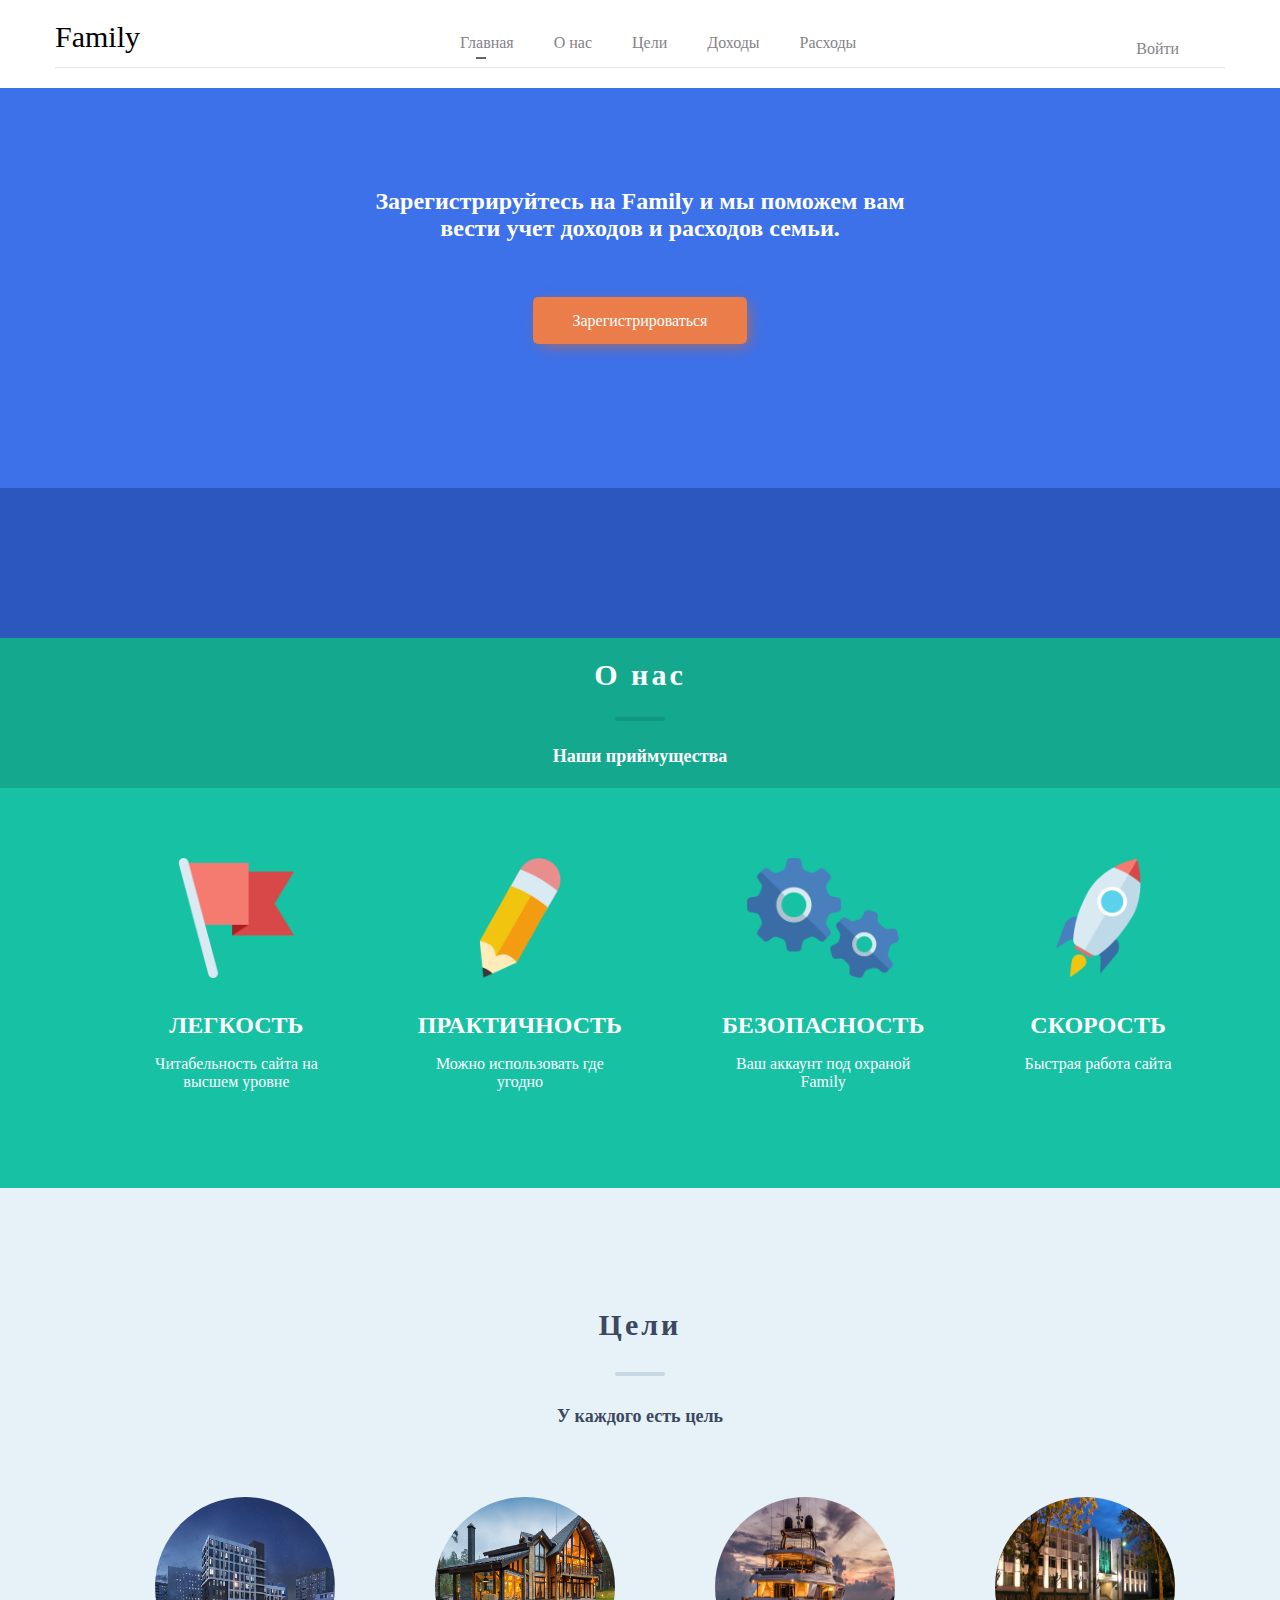
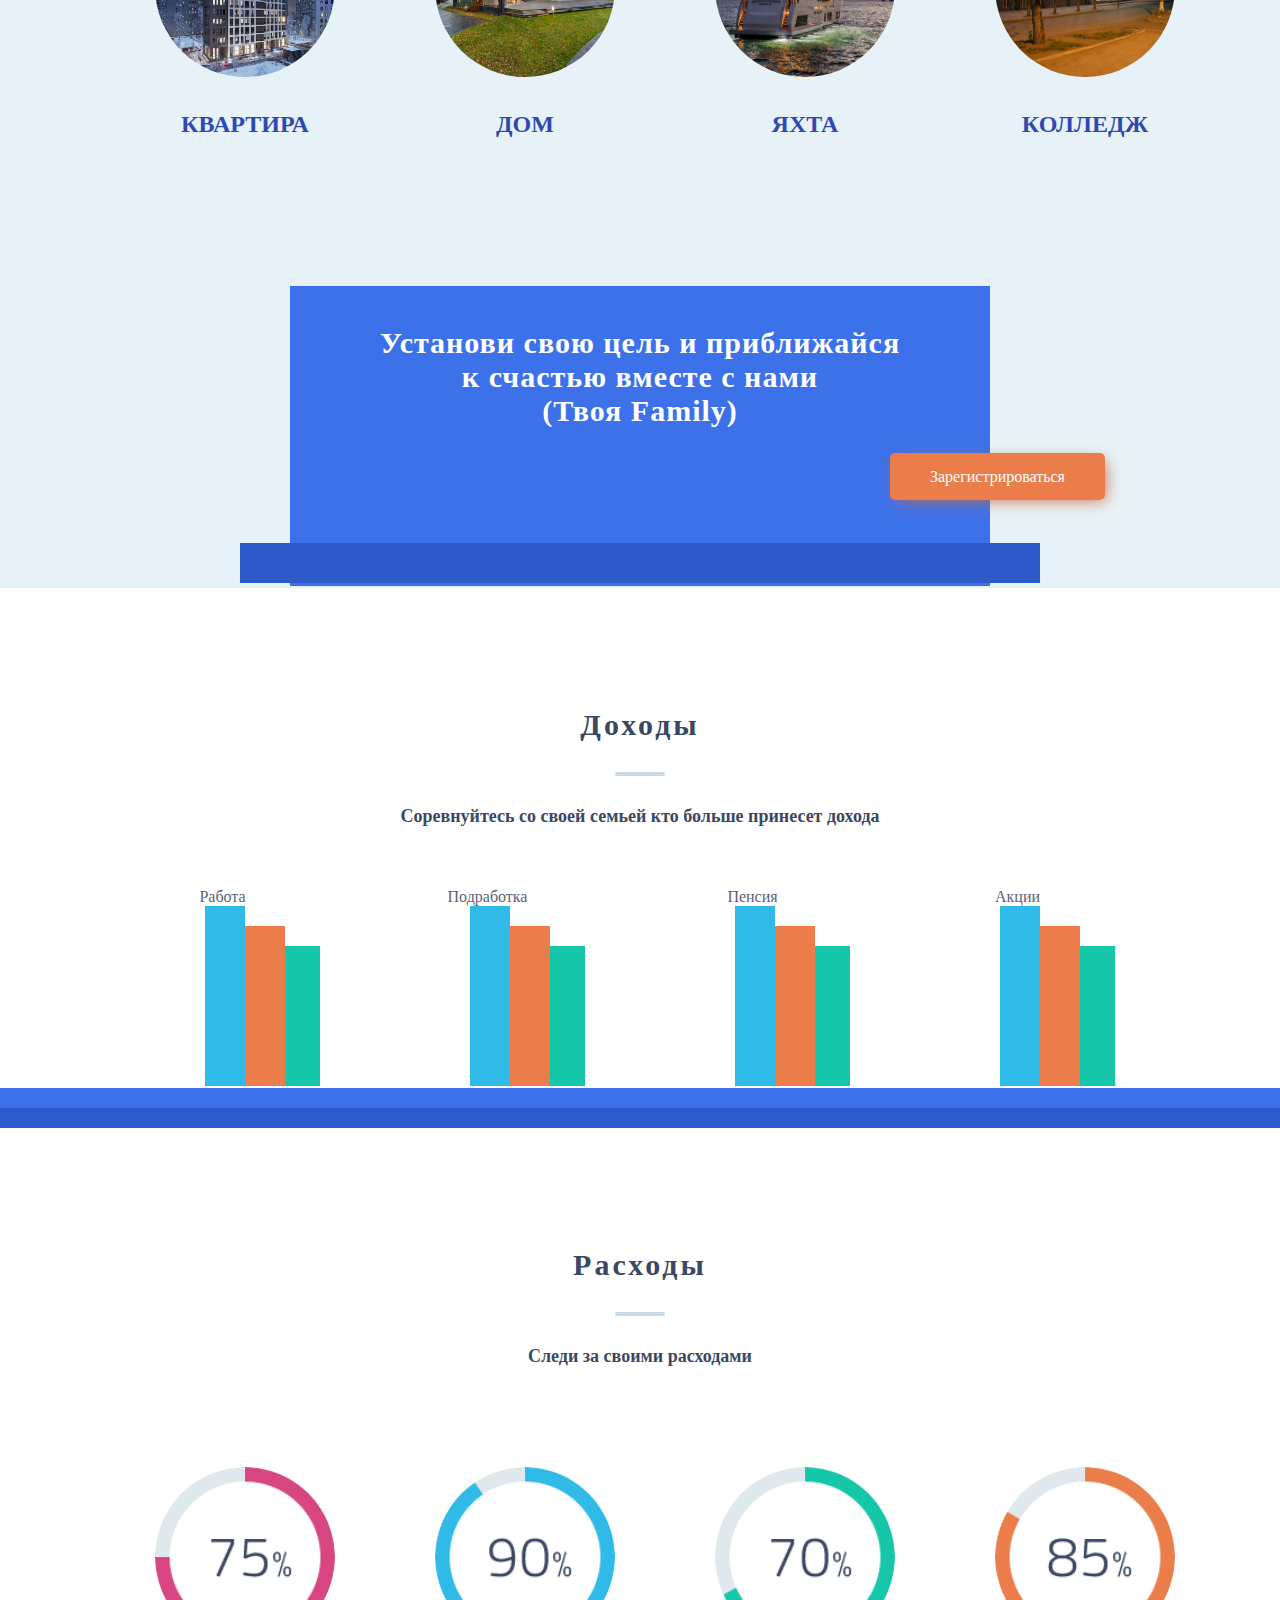
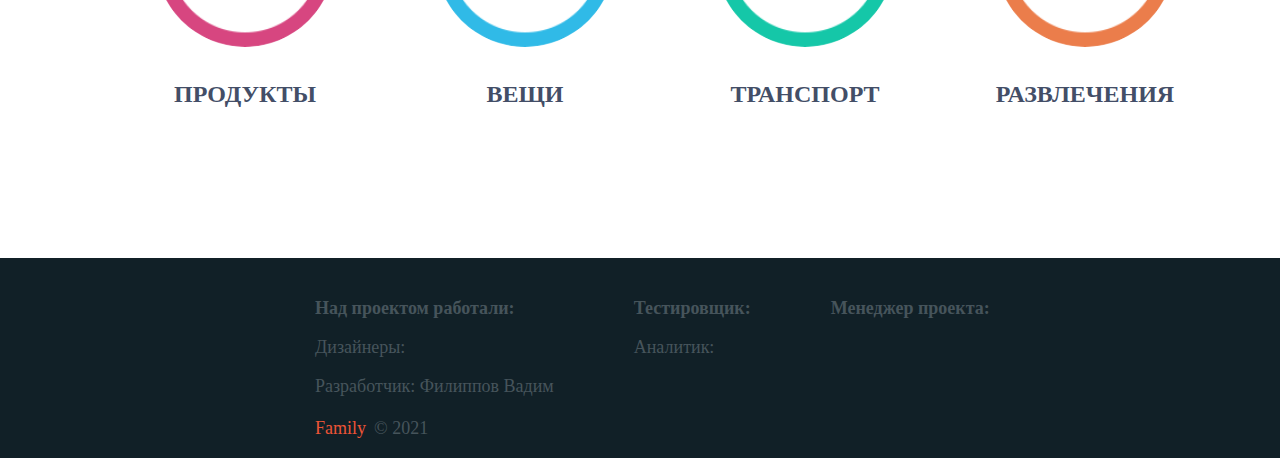
<file: index.html>
<!DOCTYPE html>
<html lang="en">
<head>
	<meta charset="UTF-8">
	<meta name="viewport" content="width=device-width, initial-scale=1.0">
	<link rel="stylesheet" href="css/index.css">
	<title>Family</title>
</head>
<body>
	<header>
		<div class="container">
			<div class="menu">
				<div class="logo">
					 Family
				</div>
				<div class="menu2">
				<div class="item">
					 <a href="#">Главная</a>
					 <div class="palka"></div>
				</div>
				<div class="item">
					 <a href="#onas">О нас</a>
				</div>
				<div class="item">
					 <a href="#chel">Цели</a>
				</div>
				<div class="item">
					 <a href="#doxod">Доходы</a>
				</div>
				<div class="item">
					 <a href="#rashod">Расходы</a>
				</div>
				<div class="item2">
					 <a href="vxod.php">Войти</a>
				</div>
				</div>
			</div>
			<div class="pusto">
				
			</div>
		</div>
	</header>
	<section class="back">
		<div class="container">
			<div class="title_main">
				<div class="title"> 
					<h2>Зарегистрируйтесь на Family и мы поможем вам <br> вести учет доходов и расходов семьи.</h2>
				</div>
				<div class="button">
					<a href="register.php">Зарегистрироваться</a>
				</div>
			</div>
		</div>
	</section>
	<section class="foter_1">
		<div class="container">
			
		</div>
	</section>
	<section id="onas" class="foter_2">
		<div class="container">
		 	<div class="title2">
		 		<div>
		 			<h1>О нас</h1>
		 		</div>
		 		<div class="palka2"></div>
		 		<div class="ymen">
		 			<h2>Наши приймущества</h2>
		 		</div>
		 	</div>
		</div>
	</section>
	<section class="foter_3">
		<div class="container">
			<div class="bloc">
				<div class="item_bloc">
					<img src="img/Shape 21.png">
					<h2>ЛЕГКОСТЬ</h2>
					<p>Читабельность сайта на <br> высшем уровне</p>
				</div>	
				<div class="item_bloc">
					<img src="img/Shape 18.png">
					<h2>ПРАКТИЧНОСТЬ</h2>
					<p>Можно использовать где <br> угодно</p>
				</div>
				<div class="item_bloc">
					<img src="img/Shape 16.png">
					<h2>БЕЗОПАСНОСТЬ</h2>
					<p>Ваш аккаунт под охраной <br> Family</p>
				</div>
				<div class="item_bloc">
					<img src="img/Rocket icon.png">
					<h2>СКОРОСТЬ</h2>
					<p>Быстрая работа сайта</p>
				</div>
			</div>
		</div>
	</section>
	<section id="chel"  class="foter_4">
		<div class="container">
			<div class="title3">
		 		<div>
		 			<h1>Цели</h1>
		 		</div>
		 		<div class="palka3"></div>
		 		<div class="ymenw">
		 			<h2>У каждого есть цель</h2>
		 		</div>
		 	</div>
		 	<div class="bloc">
				<div class="item_blocS">
					<img src="img/a6a25973181a4b6c6f2c4d032247365700.jpeg">
					<h2>КВАРТИРА</h2>
				</div>	
				<div class="item_blocS">
					<img src="img/dom-iz-kleenogo-brusa-vidi-4.jpg">
					<h2>ДОМ</h2>
				</div>
				<div class="item_blocS">
					<img src="img/309df213c52c90948a9fe22676c25b74.jpg">
					<h2>ЯХТА</h2>
				</div>
				<div class="item_blocS">
					<img src="img/515cfba063ef670159da4928d102eae0_h-43156.jpg">
					<h2>КОЛЛЕДЖ</h2>
				</div>
			</div>
			<div class="fot">
				<h3>Установи свою цель и приближайся <br> к счастью вместе с нами<br> (Твоя Family)</h3>
				<div class="button2">
					<a href="register.php">Зарегистрироваться</a>
				</div>
				<div class="blue"></div>
			</div>
		</div>
	</section>
	<section id="doxod" class="foter_5">
		<div class="container">
			<div class="title3">
		 		<div>
		 			<h1>Доходы</h1>
		 		</div>
		 		<div class="palka3"></div>
		 		<div class="ymenw">
		 			<h2>Соревнуйтесь со своей семьей кто больше принесет дохода</h2>
		 		</div>
		 	</div>
			<div class="graf">
				<div class="item_graf">
					<div class="title_graf">
					Работа
					</div>
					<div class="polka2">
					<div class="blue_graf">

					</div>
					<div class="orange_graf">

					</div>
					<div class="gren_graf">

					</div>
					</div>
				</div>
								<div class="item_graf">
					<div class="title_graf">
					Подработка
					</div>
					<div class="polka2">
					<div class="blue_graf">

					</div>
					<div class="orange_graf">

					</div>
					<div class="gren_graf">

					</div>
					</div>
				</div>
								<div class="item_graf">
					<div class="title_graf">
					Пенсия
					</div>
					<div class="polka2">
					<div class="blue_graf">

					</div>
					<div class="orange_graf">

					</div>
					<div class="gren_graf">

					</div>
					</div>
				</div>
				<div class="item_graf">
					<div class="title_graf">
					Акции
					</div>
					<div class="polka2">
					<div class="blue_graf">

					</div>
					<div class="orange_graf">

					</div>
					<div class="gren_graf">

					</div>
					</div>
				</div>
			</div>
		</div>
	</section>
	<section class="blue_fone">
		
	</section>
	<section class="blu_fone">
		
	</section>
	<section id="rashod" class="flex">
		<div class="container">
			<div class="title3">
		 		<div>
		 			<h1>Расходы</h1>
		 		</div>
		 		<div class="palka3"></div>
		 		<div class="ymenw">
		 			<h2>Следи за своими расходами</h2>
		 		</div>
		 	</div>
		 	<div class="bloc2">
				<div class="item_blocS">
					<img src="img/Progress.png">
					<h2>ПРОДУКТЫ</h2>
				</div>	
				<div class="item_blocS">
					<img src="img/Progress2.png">
					<h2>ВЕЩИ</h2>
				</div>
				<div class="item_blocS">
					<img src="img/Progress3.png">
					<h2>ТРАНСПОРТ</h2>
				</div>
				<div class="item_blocS">
					<img src="img/Progress4.png">
					<h2>РАЗВЛЕЧЕНИЯ</h2>
				</div>
			</div>
		</div>
	</section>
	<footer class="foter_6">
		<div class=" container">
			<div class="fo">
		<div class="box">
			<div class="foter">
				<h1>Над проектом работали:</h1>
				<p>Дизайнеры:</p>
				<p>Разработчик: Филиппов Вадим</p>
			</div>
			<div class="foter">
				<h1>Тестировщик:</h1>
				<p>Аналитик:</p>
			</div>
			<div class="foter">
				<h1>Менеджер проекта:</h1>
			</div>
		</div>
		<div class="laif">
				<a href="#">Family</a>
				<p>© 2021</p>
		</div>			
			</div>
		</div>
	</footer>
</body>
</html>
</file>
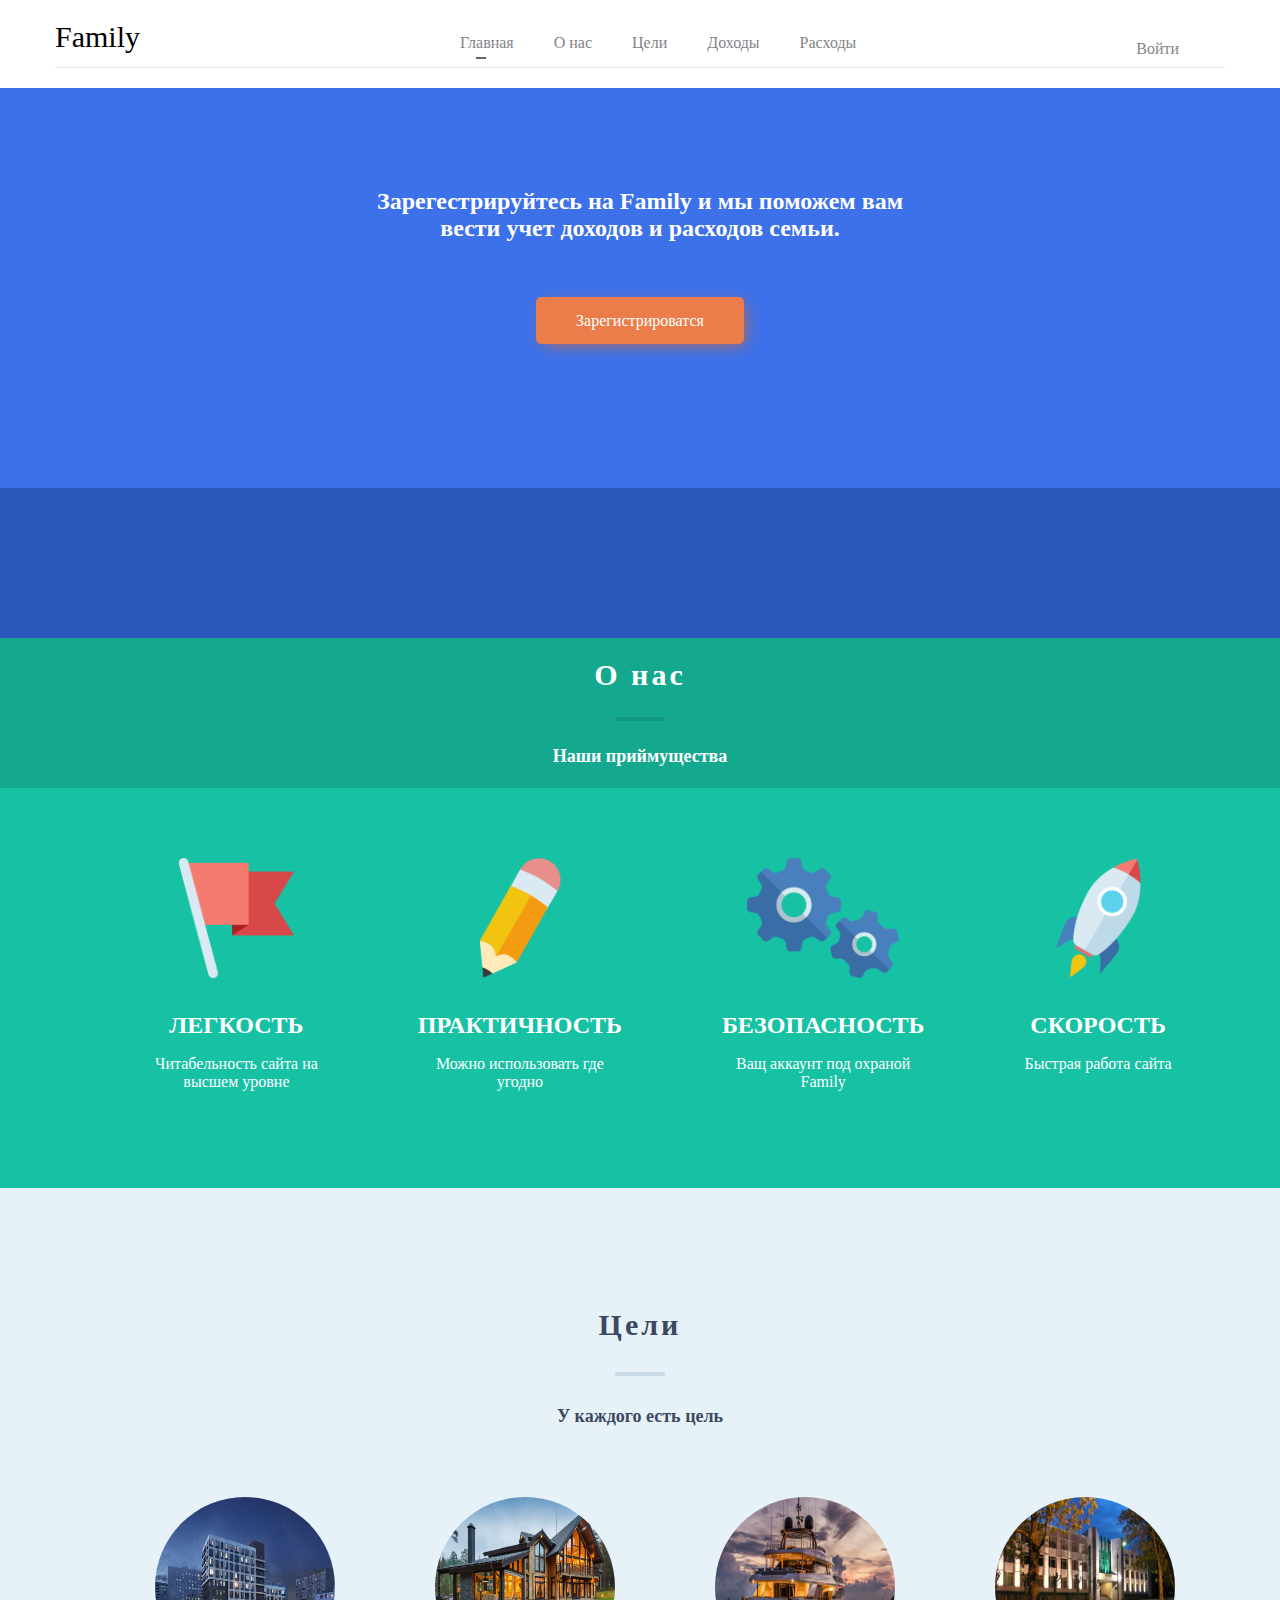
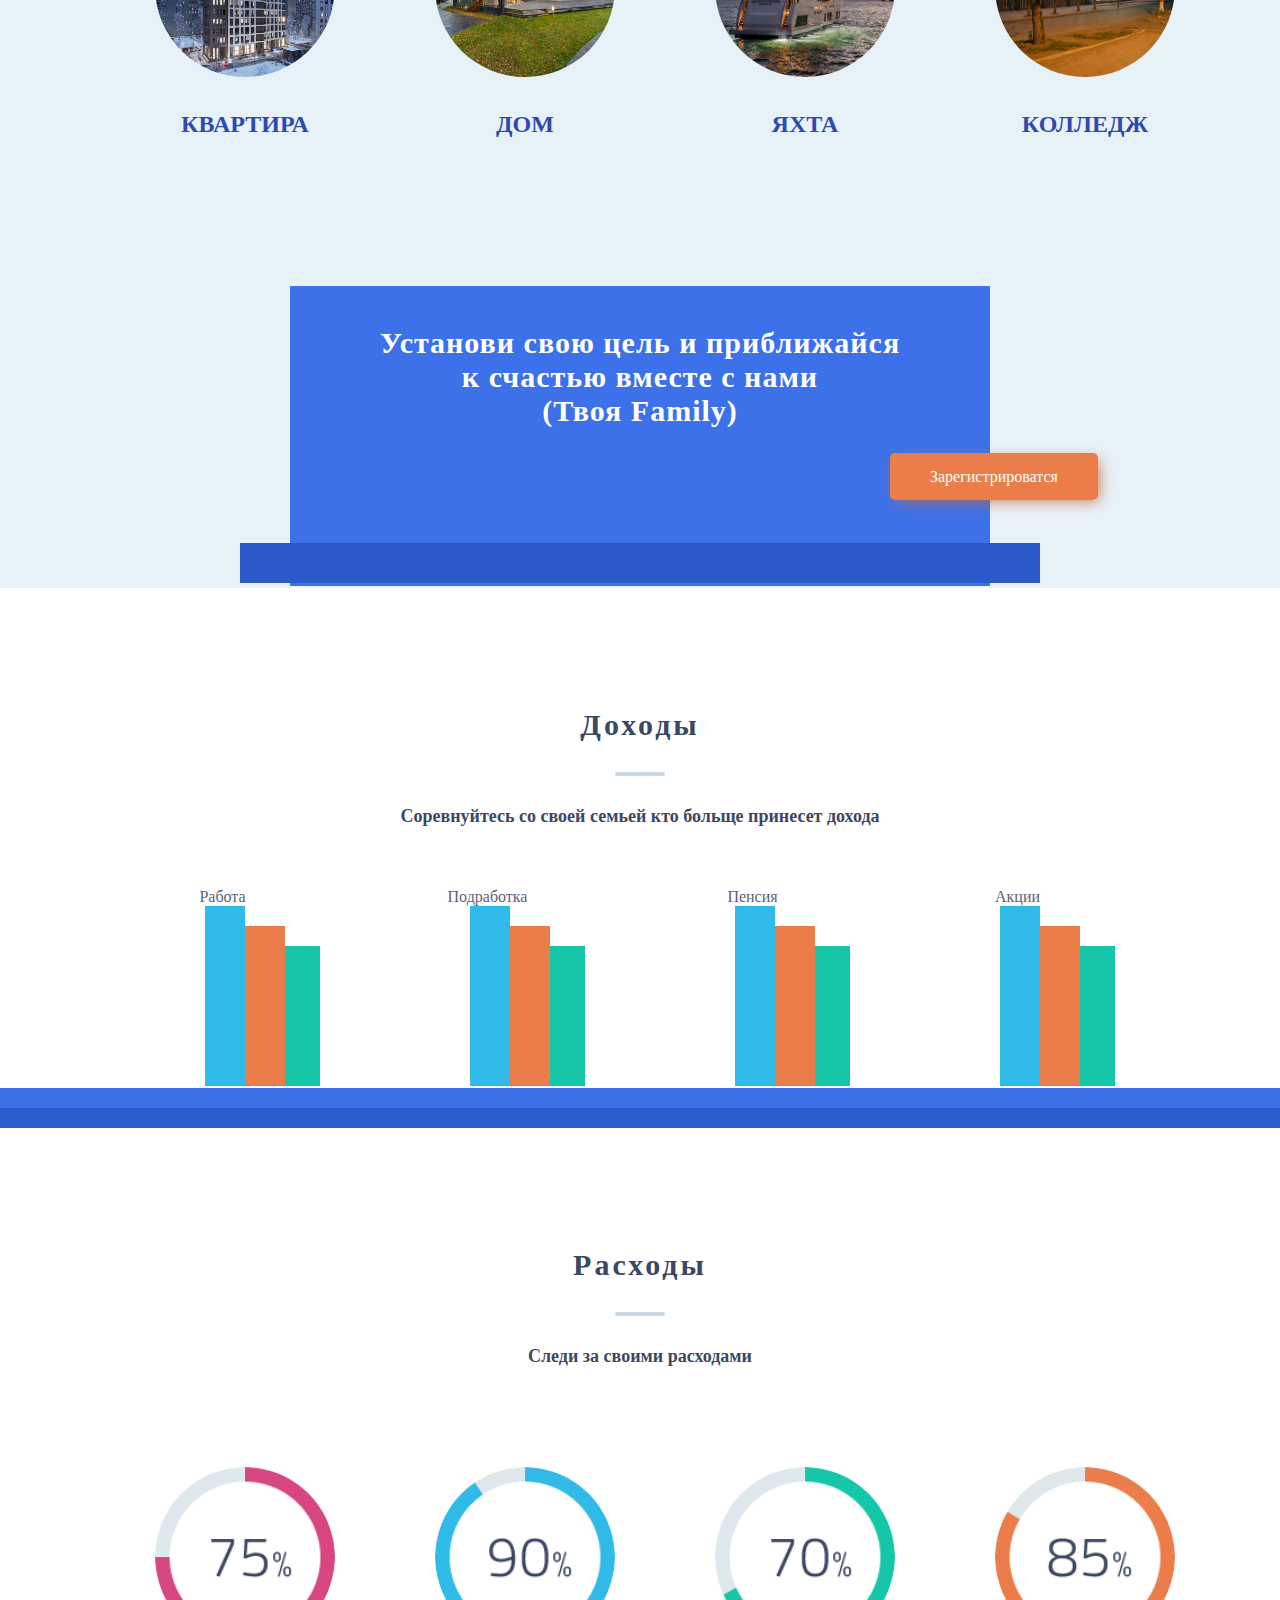
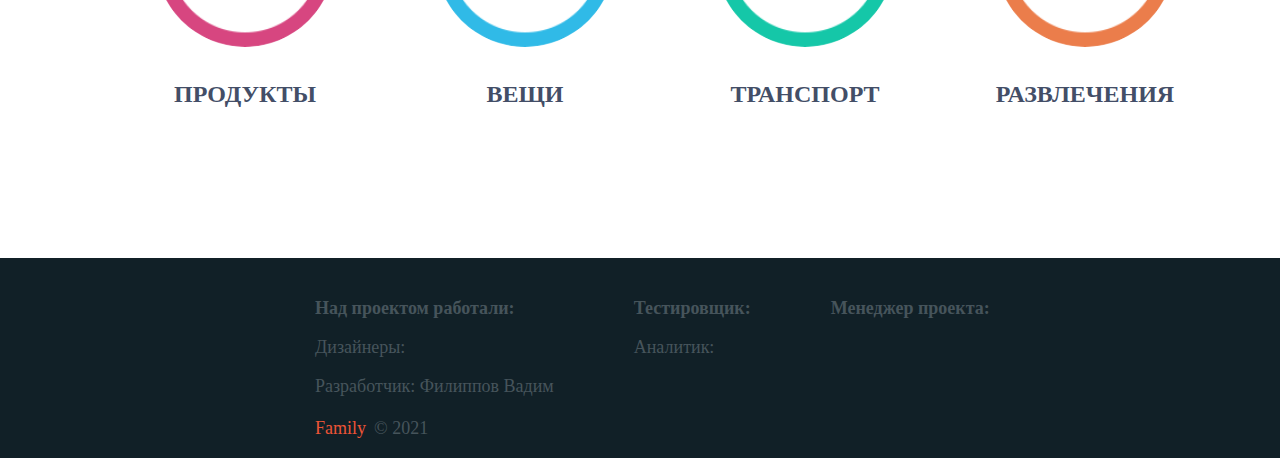
<file: fami/index.html>
<!DOCTYPE html>
<html lang="en">
<head>
	<meta charset="UTF-8">
	<meta name="viewport" content="width=device-width, initial-scale=1.0">
	<link rel="stylesheet" href="css/index.css">
	<title>Family</title>
</head>
<body>
	<header>
		<div class="container">
			<div class="menu">
				<div class="logo">
					 Family
				</div>
				<div class="menu2">
				<div class="item">
					 <a href="#">Главная</a>
					 <div class="palka"></div>
				</div>
				<div class="item">
					 <a href="#">О нас</a>
				</div>
				<div class="item">
					 <a href="#">Цели</a>
				</div>
				<div class="item">
					 <a href="#">Доходы</a>
				</div>
				<div class="item">
					 <a href="#">Расходы</a>
				</div>
				<div class="item2">
					 <a href="vxod.html">Войти</a>
				</div>
				</div>
			</div>
			<div class="pusto">
				
			</div>
		</div>
	</header>
	<section class="back">
		<div class="container">
			<div class="title_main">
				<div class="title"> 
					<h2>Зарегестрируйтесь на Family и мы поможем вам <br> вести учет доходов и расходов семьи.</h2>
				</div>
				<div class="button">
					<a href="register.html">Зарегистрироватся</a>
				</div>
			</div>
		</div>
	</section>
	<section class="foter_1">
		<div class="container">
			
		</div>
	</section>
	<section class="foter_2">
		<div class="container">
		 	<div class="title2">
		 		<div>
		 			<h1>О нас</h1>
		 		</div>
		 		<div class="palka2"></div>
		 		<div class="ymen">
		 			<h2>Наши приймущества</h2>
		 		</div>
		 	</div>
		</div>
	</section>
	<section class="foter_3">
		<div class="container">
			<div class="bloc">
				<div class="item_bloc">
					<img src="img/Shape 21.png">
					<h2>ЛЕГКОСТЬ</h2>
					<p>Читабельность сайта на <br> высшем уровне</p>
				</div>	
				<div class="item_bloc">
					<img src="img/Shape 18.png">
					<h2>ПРАКТИЧНОСТЬ</h2>
					<p>Можно использовать где <br> угодно</p>
				</div>
				<div class="item_bloc">
					<img src="img/Shape 16.png">
					<h2>БЕЗОПАСНОСТЬ</h2>
					<p>Ващ аккаунт под охраной <br> Family</p>
				</div>
				<div class="item_bloc">
					<img src="img/Rocket icon.png">
					<h2>СКОРОСТЬ</h2>
					<p>Быстрая работа сайта</p>
				</div>
			</div>
		</div>
	</section>
	<section class="foter_4">
		<div class="container">
			<div class="title3">
		 		<div>
		 			<h1>Цели</h1>
		 		</div>
		 		<div class="palka3"></div>
		 		<div class="ymenw">
		 			<h2>У каждого есть цель</h2>
		 		</div>
		 	</div>
		 	<div class="bloc">
				<div class="item_blocS">
					<img src="img/a6a25973181a4b6c6f2c4d032247365700.jpeg">
					<h2>КВАРТИРА</h2>
				</div>	
				<div class="item_blocS">
					<img src="img/dom-iz-kleenogo-brusa-vidi-4.jpg">
					<h2>ДОМ</h2>
				</div>
				<div class="item_blocS">
					<img src="img/309df213c52c90948a9fe22676c25b74.jpg">
					<h2>ЯХТА</h2>
				</div>
				<div class="item_blocS">
					<img src="img/515cfba063ef670159da4928d102eae0_h-43156.jpg">
					<h2>КОЛЛЕДЖ</h2>
				</div>
			</div>
			<div class="fot">
				<h3>Установи свою цель и приближайся <br> к счастью вместе с нами<br> (Твоя Family)</h3>
				<div class="button2">
					<a href="register.html">Зарегистрироватся</a>
				</div>
				<div class="blue"></div>
			</div>
		</div>
	</section>
	<section class="foter_5">
		<div class="container">
			<div class="title3">
		 		<div>
		 			<h1>Доходы</h1>
		 		</div>
		 		<div class="palka3"></div>
		 		<div class="ymenw">
		 			<h2>Соревнуйтесь со своей семьей кто больще принесет дохода</h2>
		 		</div>
		 	</div>
			<div class="graf">
				<div class="item_graf">
					<div class="title_graf">
					Работа
					</div>
					<div class="polka2">
					<div class="blue_graf">

					</div>
					<div class="orange_graf">

					</div>
					<div class="gren_graf">

					</div>
					</div>
				</div>
								<div class="item_graf">
					<div class="title_graf">
					Подработка
					</div>
					<div class="polka2">
					<div class="blue_graf">

					</div>
					<div class="orange_graf">

					</div>
					<div class="gren_graf">

					</div>
					</div>
				</div>
								<div class="item_graf">
					<div class="title_graf">
					Пенсия
					</div>
					<div class="polka2">
					<div class="blue_graf">

					</div>
					<div class="orange_graf">

					</div>
					<div class="gren_graf">

					</div>
					</div>
				</div>
				<div class="item_graf">
					<div class="title_graf">
					Акции
					</div>
					<div class="polka2">
					<div class="blue_graf">

					</div>
					<div class="orange_graf">

					</div>
					<div class="gren_graf">

					</div>
					</div>
				</div>
			</div>
		</div>
	</section>
	<section class="blue_fone">
		
	</section>
	<section class="blu_fone">
		
	</section>
	<section class="flex">
		<div class="container">
			<div class="title3">
		 		<div>
		 			<h1>Расходы</h1>
		 		</div>
		 		<div class="palka3"></div>
		 		<div class="ymenw">
		 			<h2>Следи за своими расходами</h2>
		 		</div>
		 	</div>
		 	<div class="bloc2">
				<div class="item_blocS">
					<img src="img/Progress.png">
					<h2>ПРОДУКТЫ</h2>
				</div>	
				<div class="item_blocS">
					<img src="img/Progress2.png">
					<h2>ВЕЩИ</h2>
				</div>
				<div class="item_blocS">
					<img src="img/Progress3.png">
					<h2>ТРАНСПОРТ</h2>
				</div>
				<div class="item_blocS">
					<img src="img/Progress4.png">
					<h2>РАЗВЛЕЧЕНИЯ</h2>
				</div>
			</div>
		</div>
	</section>
	<footer class="foter_6">
		<div class=" container">
			<div class="fo">
		<div class="box">
			<div class="foter">
				<h1>Над проектом работали:</h1>
				<p>Дизайнеры:</p>
				<p>Разработчик: Филиппов Вадим</p>
			</div>
			<div class="foter">
				<h1>Тестировщик:</h1>
				<p>Аналитик:</p>
			</div>
			<div class="foter">
				<h1>Менеджер проекта:</h1>
			</div>
		</div>
		<div class="laif">
				<a href="#">Family</a>
				<p>© 2021</p>
		</div>			
			</div>
		</div>
	</footer>
</body>
</html>
</file>
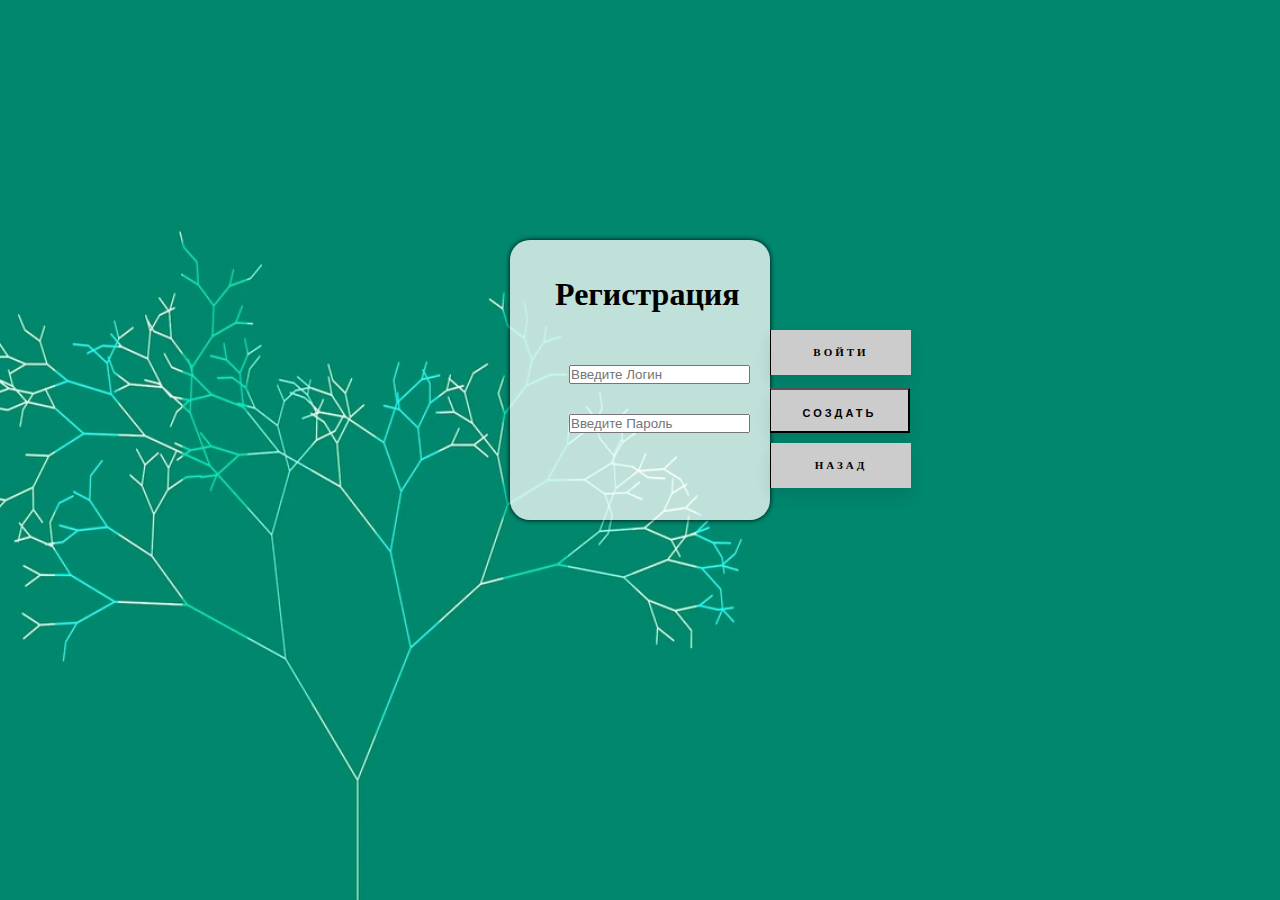
<file: register.html>
<!DOCTYPE html>
<html lang="en">
<head>
	<meta charset="UTF-8">
	<meta name="viewport" content="width=device-width, initial-scale=1.0">
<link rel="stylesheet" href="css/register.css">
	<title>Регистрация</title>
</head>
<body>
	<header id="back">
		<div class="cont">
			
		</div>
		<div class="container">
			<div class="polka">
				<div class="fon">
					<div class="up">
						<h1>Регистрация</h1>
			<form action="check.php" method="post">
				<input type="text" name="login" id="login" placeholder="Введите Логин">
				<input type="password" name="passwor" id="passwor" placeholder="Введите Пароль">
				<div class="pol">
					</div>
				</div>
				<div class="p">
				<a id="top" class="floating-button" href="vxod.php">Войти</a>
				</div>
				<button id="left" class="but" type="submit">Создать</button>
			</form>
				<div class="pa">
					<a class="exit" href="index.html">Назад</a>
				</div>

			</div>
		</div>
	</header>
</body>
</html>
</file>
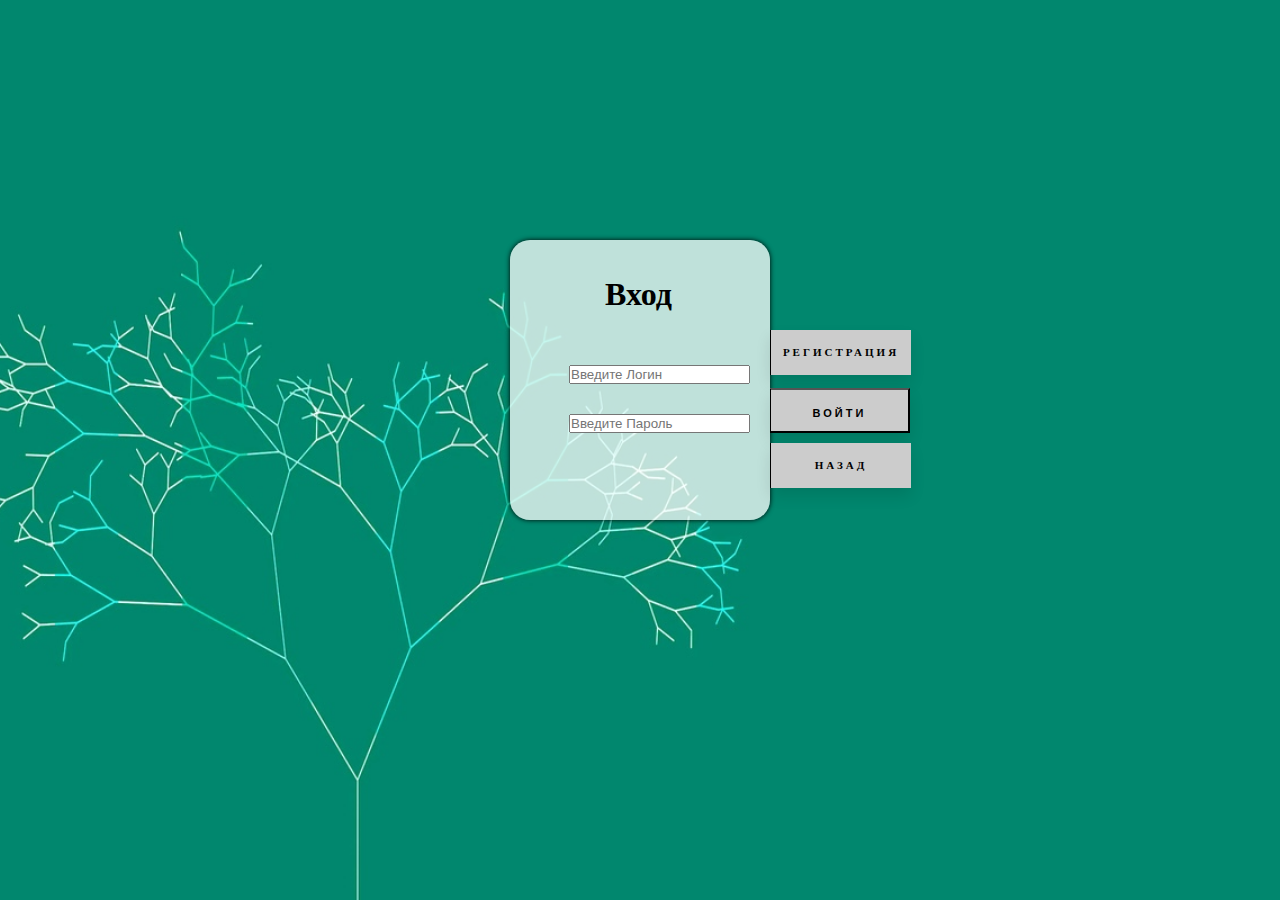
<file: vxod.html>
<!DOCTYPE html>
<html lang="en">
<head>
	<meta charset="UTF-8">
	<meta name="viewport" content="width=device-width, initial-scale=1.0">
<link rel="stylesheet" href="css/vxod.css">
	<title>Вход</title>
</head>
<body>
		<header id="back">
		<div class="cont">
			
		</div>
		<div class="container">
			<div class="polka">
				<div class="fon">
					<div class="up">
						<h1>Вход</h1>
			<form action="php/prov.php" method="post">
				<input type="text" name="login" id="login" placeholder="Введите Логин">
				<input type="password" name="passwor" id="passwor" placeholder="Введите Пароль">
				<div class="pol">
					</div>
				</div>
				<div class="p">
				<a id="top" class="floating-button" href="register.html">Регистрация</a>
				</div>
				<button id="left" class="but" type="submit">Войти</button>
				<div class="pa">
					<a class="exit" href="index.html">Назад</a>
				</div>
			</form>
				</div>
			</div>
			</div>
	</header>
</body>
</html>
</file>
<file: css/index.css>
body{
	display: block;
	box-sizing: border-box;
	margin: 0;
	padding: 0;
}
.container{
	padding: 0;
	margin: 0 auto;
	max-width: 1170px;
}
h1, h2, h3, h4, h5{
	margin: 0;
	padding: 0;
}
a{
	text-decoration: none;
}
.back{
	background: #3D71E9;
	height: 400px;
	width: 100%;
}
#sec{
	height: 100vh;
	width: 100%;
    background: url("../image/Bak3.jpg") center no-repeat;
    background-size: cover;
}
.logo{
	font-size: 30px;
}
.menu{
	padding-bottom: 8px;
	border-bottom: 1px solid #E5E5E5;
	padding-top: 20px;
	display: flex;
}
.menu2{
	margin-top: 14px;
	margin-left: 280px;
	display: flex;
}
.menu2 a{
	color: #848389;
}
.item{
	margin-left: 40px;
}
.palka{
	margin-top: 5px;
	margin-left: 22px;
	height: 2px;
	width: 10px;
	background:#656565;
}
.item2{
	margin-top: 6px;
	margin-left: 280px;
}
.polka2{
	display: flex;
}
.graf{
	display: flex;
}
.blue_graf{
	background: #30BAE8;
	height: 180px;
	width: 40px;
}
.item_graf{
	margin-left: 150px;
}
.orange_graf{
	margin-top: 20px;
	background: #EB7D4A;
	height: 160px;
	width: 40px;
}
.gren_graf{
	margin-top: 40px;
	background: #15C6A9;
	height: 140px;
	width: 35px;
}
.graf{
	margin-top: 61px;
}
.pusto{
	height: 20px;
}
.foter_1{ 
	background: #2C57BD;
	height: 150px;
	width: 100%; 
}
.title{
	color: white;
}
.button{
	margin-top: 70px;
}
.title_main{
	text-align: center;
	padding-top: 100px;
}
.title_main a{
	box-shadow: 4px 4px 16px -4px #C8693F;
	border-radius: 5px;
	color: white;
	padding: 15px 40px 15px 40px;
	width: 200px;
	background: #EA7D4A;

}
.foter_2{
	text-align: center;
	background: #14A88E;
	height: 150px;
	width: 100%;
}
.palka2{
	margin-top: 10px;
	margin-bottom: 10px;
	margin-left: 560px;
	height: 4px;
	border-radius: 5px;
	width: 50px;
	background: #119781;
}
.title2{
	padding-top: 20px;
	color: white;
}
.title2 h1{
	padding-bottom: 15px;
	letter-spacing: 3px;
	font-size: 30px;
}
.foter_3{
	background: #17C1A4;
	height: 400px;
	width: 100%;
}
.item_bloc{
	margin-top: 70px;
	margin-left: 100px;
	text-align: center;
	color: white;
}
.ymen{
	padding-top: 15px;
	font-size: 12px;
}
.bloc{
	display: flex;
}
.item_bloc img{
	height: 120px;
	margin-bottom: 30px;
}
.foter_4{
	padding-top: 100px;
	background: #E7F2F8;
	height: 900px;
	width: 100%;
}
.title3{
	padding-top: 20px;
	color: #3C4862;
}
.title3 h1{
	padding-bottom: 20px;
	letter-spacing: 3px;
	font-size: 30px;
}
.foter_4{
	text-align: center;
}
.ymenw{
	padding-top: 20px;
	font-size: 12px;
}
.palka3{
	margin-top: 10px;
	margin-bottom: 10px;
	margin-left: 560px;
	height: 4px;
	border-radius: 5px;
	width: 50px;
	background: #C8D8E5;
}
.item_blocS{
	margin-top: 70px;
	margin-left: 100px;
	text-align: center;
	color: #2E49B0;
}
.item_blocS img{
	border-radius: 50%;
	height: 180px;
	width: 180px;
	margin-bottom: 30px;
}
.bloc{
	padding-bottom: 148px;
}
.fot{
	margin: 0 auto;
	text-align: center;
	background: #3D71E9;
	height: 300px;
	width: 700px;
}
.button2{
	margin-left:600px;
}
.button2 a{
	box-shadow: 4px 4px 16px -4px #C8693F;
	border-radius: 5px;
	color: white;
	padding: 15px 40px 15px 40px;
	width: 200px;
	background: #EA7D4A;
}
.fot h3{
	padding-bottom: 40px;
	letter-spacing: 1px;
	padding-top: 40px;
	font-size: 30px;
	color: white;
}
.blue{
	margin-top: 57px;
	margin-left: -50px;
	background: #2C5BC9;
	height: 40px;
	width: 800px;
}
.foter_5{
	padding-top:  100px;
	text-align: center;
	color: #59647A;
	height: 400px;
	width: 100%;
}
.blue_fone{
	background: #3D71E9;
	height: 20px;
	width: 100%
}
.blu_fone{
	background: #2C5CCB;
	height: 20px;
	width: 100%
}
.flex{
	padding-bottom: 150px;
	padding-top: 100px;
	text-align: center;
}
.bloc2{
	margin-top: 30px;
	display: flex;
}
.bloc2 h2{
	color: #434E67;
}
.title_graf{
	margin-left: -80px;
}
.foter_6{
	background: #112027;
	margin: 0;
	padding: 0;
	height: 200px;
	width: 100%;
	color: #46545B;
}
.foter{
	padding-top: 40px;
	font-size: 18px;
	margin-left: 80px;
}
.foter h1{
	font-size: 18px;
}
.box{
	padding-right: 100px;
	height: 80px;
	margin-left: 180px;
	display: inline-flex;
}
.laif{
	margin-top: 80px;
	margin-left: 260px;
	display: inline-flex;
}
.laif p{
	font-size: 18px;
	margin: 0;
	padding: 0 0 0 8px;
	color: #46545B;
}
.laif a{
	font-size: 18px;
	color: #ED5436;
}
.palka{
	margin-left: 16px;
}
.laif a:hover{
	transition: 0.1s;
	color: white;
}
.pol{
	margin-left: 50px;
}
.pol h2{
	margin-bottom: 20px;
}
.pol h3{
	margin-bottom: 20px;
	font-size: 20px;
}
.foter_8{
	height: 800px;
	width: 100%;
    background: url("../img/Lpagepoizk3.jpg") center no-repeat;
    background-size: cover;
}
.shcaf{
	margin-top: 25px;
	display: flex;
}
.list{
	margin-left: 180px;
	height: 700px;
	background: white;
	width: 800px;
}
.grey{
	background: #EEECEC;
	height: 50px;
}
.main_poizk{
	margin-top: 5px;
	float: right;
}
.main_poizk input{
 	margin-left: 20px;
}
.main_poizk button{
	margin-left: 20px;
	margin-right: 45px;
	box-shadow: 4px 4px 16px -4px #C8693F;
	border-radius: 5px;
	color: white;
	padding: 8px 20px 8px 20px;
	width: 200px;
	background: #EA7D4A;
}
</file>
<file: fami/css/index.css>
body{
	display: block;
	box-sizing: border-box;
	margin: 0;
	padding: 0;
}
.container{
	padding: 0;
	margin: 0 auto;
	max-width: 1170px;
}
h1, h2, h3, h4, h5{
	margin: 0;
	padding: 0;
}
a{
	text-decoration: none;
}
.back{
	background: #3D71E9;
	height: 400px;
	width: 100%;
}
#sec{
	height: 100vh;
	width: 100%;
    background: url("../image/Bak3.jpg") center no-repeat;
    background-size: cover;
}
.logo{
	font-size: 30px;
}
.menu{
	padding-bottom: 8px;
	border-bottom: 1px solid #E5E5E5;
	padding-top: 20px;
	display: flex;
}
.menu2{
	margin-top: 14px;
	margin-left: 280px;
	display: flex;
}
.menu2 a{
	color: #848389;
}
.item{
	margin-left: 40px;
}
.palka{
	margin-top: 5px;
	margin-left: 22px;
	height: 2px;
	width: 10px;
	background:#656565;
}
.item2{
	margin-top: 6px;
	margin-left: 280px;
}
.polka2{
	display: flex;
}
.graf{
	display: flex;
}
.blue_graf{
	background: #30BAE8;
	height: 180px;
	width: 40px;
}
.item_graf{
	margin-left: 150px;
}
.orange_graf{
	margin-top: 20px;
	background: #EB7D4A;
	height: 160px;
	width: 40px;
}
.gren_graf{
	margin-top: 40px;
	background: #15C6A9;
	height: 140px;
	width: 35px;
}
.graf{
	margin-top: 61px;
}
.pusto{
	height: 20px;
}
.foter_1{ 
	background: #2C57BD;
	height: 150px;
	width: 100%; 
}
.title{
	color: white;
}
.button{
	margin-top: 70px;
}
.title_main{
	text-align: center;
	padding-top: 100px;
}
.title_main a{
	box-shadow: 4px 4px 16px -4px #C8693F;
	border-radius: 5px;
	color: white;
	padding: 15px 40px 15px 40px;
	width: 200px;
	background: #EA7D4A;

}
.foter_2{
	text-align: center;
	background: #14A88E;
	height: 150px;
	width: 100%;
}
.palka2{
	margin-top: 10px;
	margin-bottom: 10px;
	margin-left: 560px;
	height: 4px;
	border-radius: 5px;
	width: 50px;
	background: #119781;
}
.title2{
	padding-top: 20px;
	color: white;
}
.title2 h1{
	padding-bottom: 15px;
	letter-spacing: 3px;
	font-size: 30px;
}
.foter_3{
	background: #17C1A4;
	height: 400px;
	width: 100%;
}
.item_bloc{
	margin-top: 70px;
	margin-left: 100px;
	text-align: center;
	color: white;
}
.ymen{
	padding-top: 15px;
	font-size: 12px;
}
.bloc{
	display: flex;
}
.item_bloc img{
	height: 120px;
	margin-bottom: 30px;
}
.foter_4{
	padding-top: 100px;
	background: #E7F2F8;
	height: 900px;
	width: 100%;
}
.title3{
	padding-top: 20px;
	color: #3C4862;
}
.title3 h1{
	padding-bottom: 20px;
	letter-spacing: 3px;
	font-size: 30px;
}
.foter_4{
	text-align: center;
}
.ymenw{
	padding-top: 20px;
	font-size: 12px;
}
.palka3{
	margin-top: 10px;
	margin-bottom: 10px;
	margin-left: 560px;
	height: 4px;
	border-radius: 5px;
	width: 50px;
	background: #C8D8E5;
}
.item_blocS{
	margin-top: 70px;
	margin-left: 100px;
	text-align: center;
	color: #2E49B0;
}
.item_blocS img{
	border-radius: 50%;
	height: 180px;
	width: 180px;
	margin-bottom: 30px;
}
.bloc{
	padding-bottom: 148px;
}
.fot{
	margin: 0 auto;
	text-align: center;
	background: #3D71E9;
	height: 300px;
	width: 700px;
}
.button2{
	margin-left:600px;
}
.button2 a{
	box-shadow: 4px 4px 16px -4px #C8693F;
	border-radius: 5px;
	color: white;
	padding: 15px 40px 15px 40px;
	width: 200px;
	background: #EA7D4A;
}
.fot h3{
	padding-bottom: 40px;
	letter-spacing: 1px;
	padding-top: 40px;
	font-size: 30px;
	color: white;
}
.blue{
	margin-top: 57px;
	margin-left: -50px;
	background: #2C5BC9;
	height: 40px;
	width: 800px;
}
.foter_5{
	padding-top:  100px;
	text-align: center;
	color: #59647A;
	height: 400px;
	width: 100%;
}
.blue_fone{
	background: #3D71E9;
	height: 20px;
	width: 100%
}
.blu_fone{
	background: #2C5CCB;
	height: 20px;
	width: 100%
}
.flex{
	padding-bottom: 150px;
	padding-top: 100px;
	text-align: center;
}
.bloc2{
	margin-top: 30px;
	display: flex;
}
.bloc2 h2{
	color: #434E67;
}
.title_graf{
	margin-left: -80px;
}
.foter_6{
	background: #112027;
	margin: 0;
	padding: 0;
	height: 200px;
	width: 100%;
	color: #46545B;
}
.foter{
	padding-top: 40px;
	font-size: 18px;
	margin-left: 80px;
}
.foter h1{
	font-size: 18px;
}
.box{
	padding-right: 100px;
	height: 80px;
	margin-left: 180px;
	display: inline-flex;
}
.laif{
	margin-top: 80px;
	margin-left: 260px;
	display: inline-flex;
}
.laif p{
	font-size: 18px;
	margin: 0;
	padding: 0 0 0 8px;
	color: #46545B;
}
.laif a{
	font-size: 18px;
	color: #ED5436;
}
.palka{
	margin-left: 16px;
}
.laif a:hover{
	transition: 0.1s;
	color: white;
}
.pol{
	margin-left: 50px;
}
.pol h2{
	margin-bottom: 20px;
}
.pol h3{
	font-size: 20px;
}
.foter_8{
	height: 800px;
	width: 100%;
    background: url("../img/Lpagepoizk3.jpg") center no-repeat;
    background-size: cover;
}
.shcaf{
	margin-top: 25px;
	display: flex;
}
.list{
	margin-left: 180px;
	height: 700px;
	background: white;
	width: 800px;
}
.grey{
	background: #EEECEC;
	height: 50px;
}
.main_poizk{
	margin-top: 5px;
	float: right;
}
.main_poizk input{
 	margin-left: 20px;
}
.main_poizk button{
	margin-left: 20px;
	margin-right: 45px;
	box-shadow: 4px 4px 16px -4px #C8693F;
	border-radius: 5px;
	color: white;
	padding: 8px 20px 8px 20px;
	width: 200px;
	background: #EA7D4A;
}
</file>
<file: css/register.css>
body{

	display: block;
	box-sizing: border-box;
	margin: 0;
	padding: 0;
}
p{
  padding: 0;
  margin: 0;
}
h2{
  padding: 0;
  margin: 15px 0 0 8px;
}
#back{
	height: 100vh;
	width: 100%;
  background: url("../img/Bak2.jpg") center no-repeat;
  background-size: cover;
}
.container{
	padding: 0;
	margin: 0 auto;
	max-width: 1170px;
}
a{
	color: black;
	text-decoration: none;
}
.fon a:hover{
	cursor: pointer;
}
.vider{
  padding-top: 10px;
  text-align: center;
  border-right: 1px solid blue;
  background: #CCCCCC;
  height: 220px;
  width: 110px;
  margin-top: -160px;
  margin-left: 344px;

}
.cont{
	padding: 70px;
}
.floating-button {
  border-left: 1px solid black;
  text-decoration: none;
  display: inline-block;
  width: 140px;
  height: 45px;
  line-height: 45px;
  margin: 10px 20px;
  font-size: 11px;
  text-transform: uppercase;
  text-align: center;
  letter-spacing: 3px;
  font-weight: 600;
  color: black;
  background: #CCCCCC;
  box-shadow: 0 8px 15px rgba(0, 0, 0, .1);
  transition: .3s;
}
.floating-button:hover {
  background: #566A83;
  box-shadow: 0 15px 20px rgba(46, 229, 157, .4);
  color: white;
  transform: translateY(-7px);
}
.fon input{
  padding: 0;
	margin-left: 14px;
}
.up{
  background-color: rgba(255, 255, 255, 0.75);
  background-repeat:no-repeat;
  border-radius: 20px;
	margin: 0 auto;
	padding: 15px 15px 15px 45px;
	box-shadow: 0 0 5px;
	height: 250px;
	width: 200px;
}
.but{
  border-left: 1px solid black;
  text-decoration: none;
  display: inline-block;
  width: 140px;
  height: 45px;
  line-height: 45px;
  margin-top: -100px;
  font-size: 11px;
  text-transform: uppercase;
  text-align: center;
  letter-spacing: 3px;
  font-weight: 600;
  color: black;
  background: #CCCCCC;
  box-shadow: 0 8px 15px rgba(0, 0, 0, .1);
  transition: .3s;	
}
.but:hover {
  background: #566A83;
  box-shadow: 0 15px 20px rgba(46, 229, 157, .4);
  color: white;
  transform: translateY(-7px);
}
.fon{
	margin-top: 100px;
}
.fon button{
	margin-left: 215px;
	cursor: pointer;
}
.fon input{
	margin-top: 30px;
}
.exit{
  border-left: 1px solid black;
  text-decoration: none;
  display: inline-block;
  width: 140px;
  height: 45px;
  line-height: 45px;
  margin: 10px 20px;
  font-size: 11px;
  text-transform: uppercase;
  text-align: center;
  letter-spacing: 3px;
  font-weight: 600;
  color: black;
  background: #CCCCCC;
  box-shadow: 0 8px 15px rgba(0, 0, 0, .1);
  transition: .3s;
}
.exit:hover{
    background: #566A83;
    box-shadow: 0 15px 20px rgba(46, 229, 157, .4);
    color: white;
    transform: translateY(-7px);
}
.p{
	margin-top: -200px;
	margin-left: 695px;
}
.pa{
	margin-left: 695px;
}
#left{
  margin-top: 3px;
  margin-left: 715px;
}
</file>
<file: css/vxod.css>
body{
  display: block;
  box-sizing: border-box;
  margin: 0;
  padding: 0;
}
p{
  padding: 0;
  margin: 0;
}
h1{
  margin-left: 50px;
}
h2{
  padding: 0;
  margin: 15px 0 0 8px;
}
#back{
  height: 100vh;
  width: 100%;
  background: url("../img/Bak2.jpg") center no-repeat;
  background-size: cover;
}
.container{
  padding: 0;
  margin: 0 auto;
  max-width: 1170px;
}
a{
  color: black;
  text-decoration: none;
}
.fon a:hover{
  cursor: pointer;
}
.vider{
  padding-top: 10px;
  text-align: center;
  border-right: 1px solid blue;
  background: #CCCCCC;
  height: 220px;
  width: 110px;
  margin-top: -160px;
  margin-left: 344px;

}
.cont{
  padding: 70px;
}
.floating-button {
  border-left: 1px solid black;
  text-decoration: none;
  display: inline-block;
  width: 140px;
  height: 45px;
  line-height: 45px;
  margin: 10px 20px;
  font-size: 11px;
  text-transform: uppercase;
  text-align: center;
  letter-spacing: 3px;
  font-weight: 600;
  color: black;
  background: #CCCCCC;
  box-shadow: 0 8px 15px rgba(0, 0, 0, .1);
  transition: .3s;
}
.floating-button:hover {
  background: #566A83;
  box-shadow: 0 15px 20px rgba(46, 229, 157, .4);
  color: white;
  transform: translateY(-7px);
}
.fon input{
  padding: 0;
  margin-left: 14px;
}
.up{
  background-color: rgba(255, 255, 255, 0.75);
  background-repeat:no-repeat;
  border-radius: 20px;
  margin: 0 auto;
  padding: 15px 15px 15px 45px;
  box-shadow: 0 0 5px;
  height: 250px;
  width: 200px;
}
.but{
  border-left: 1px solid black;
  text-decoration: none;
  display: inline-block;
  width: 140px;
  height: 45px;
  line-height: 45px;
  margin-top: -100px;
  font-size: 11px;
  text-transform: uppercase;
  text-align: center;
  letter-spacing: 3px;
  font-weight: 600;
  color: black;
  background: #CCCCCC;
  box-shadow: 0 8px 15px rgba(0, 0, 0, .1);
  transition: .3s;  
}
.but:hover {
  background: #566A83;
  box-shadow: 0 15px 20px rgba(46, 229, 157, .4);
  color: white;
  transform: translateY(-7px);
}
.fon{
  margin-top: 100px;
}
.fon button{
  margin-left: 215px;
  cursor: pointer;
}
.fon input{
  margin-top: 30px;
}
.exit{
  border-left: 1px solid black;
  text-decoration: none;
  display: inline-block;
  width: 140px;
  height: 45px;
  line-height: 45px;
  margin: 10px 20px;
  font-size: 11px;
  text-transform: uppercase;
  text-align: center;
  letter-spacing: 3px;
  font-weight: 600;
  color: black;
  background: #CCCCCC;
  box-shadow: 0 8px 15px rgba(0, 0, 0, .1);
  transition: .3s;
}
.exit:hover{
    background: #566A83;
    box-shadow: 0 15px 20px rgba(46, 229, 157, .4);
    color: white;
    transform: translateY(-7px);
}
.p{
  margin-top: -200px;
  margin-left: 695px;
}
.pa{
  margin-left: 695px;
}
#left{
  margin-top: 3px;
  margin-left: 715px;
}
</file>
